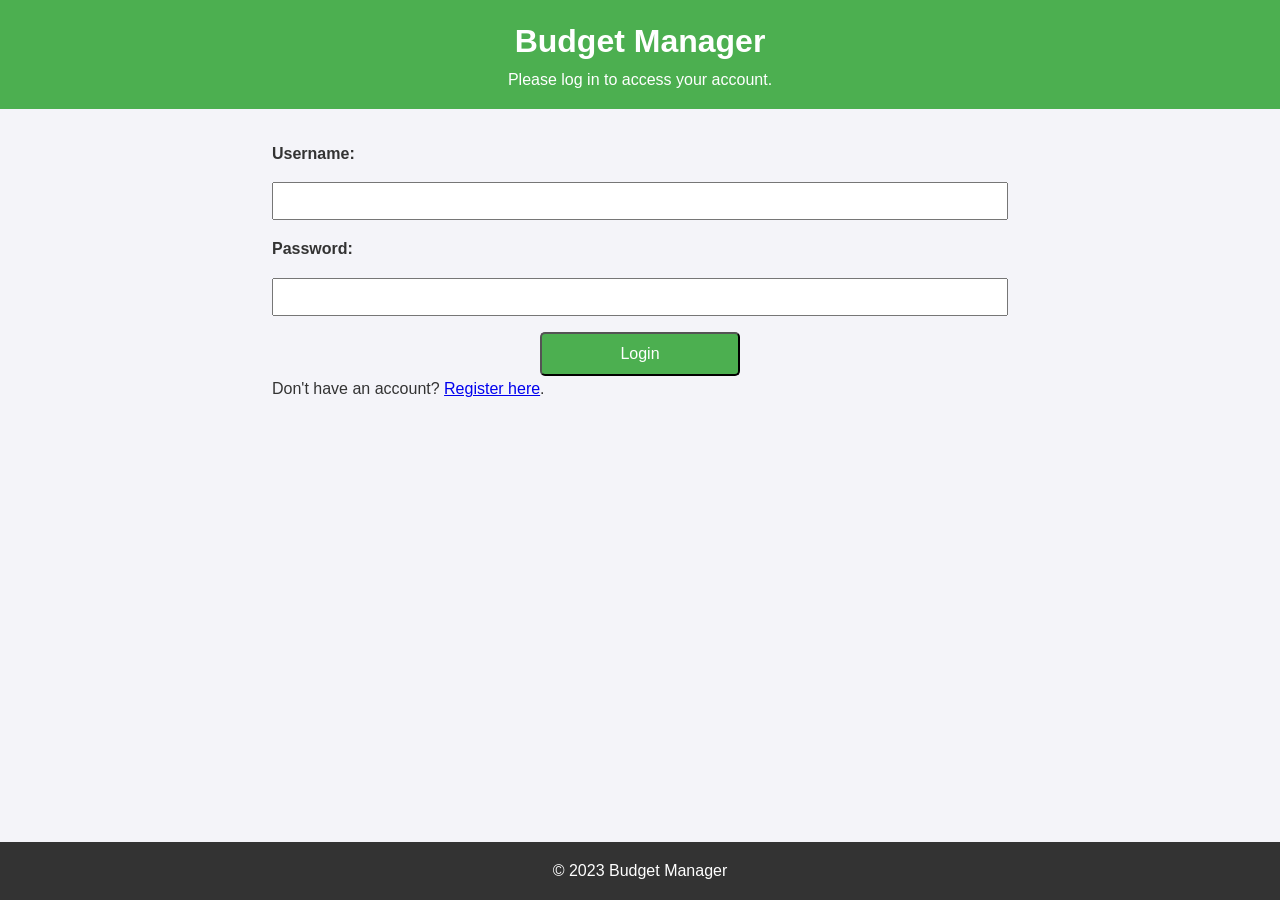
<file: index.html>
<!DOCTYPE html>
<html lang="en">
<head>
    <meta charset="UTF-8">
    <meta name="viewport" content="width=device-width, initial-scale=1.0">
    <title>Budget Manager</title>
    <link rel="stylesheet" href="style.css">
</head>
<body>
    <header>
        <h1>Welcome to Budget Manager</h1>
        <p>Manage your expenses, savings, and income effortlessly.</p>
        <header>
            <h1>Budget Manager</h1>
            <p>Welcome, <span id="username-display"></span>!</p>
            <button id="logout-btn" class="btn">Logout</button>
        </header>
    </header>

    <main>
        <div class="welcome-buttons">
            <a href="add-data.html" class="btn">Add Expenses/Savings/Income</a>
            <a href="set-goals.html" class="btn">Set Goals</a>
            <a href="reports.html" class="btn">View Reports</a>
        </div>
    </main>

    <footer>
        <p>&copy; 2023 Budget Manager</p>
    </footer>

    <script src="script.js"></script>
</body>
</html>
</file>
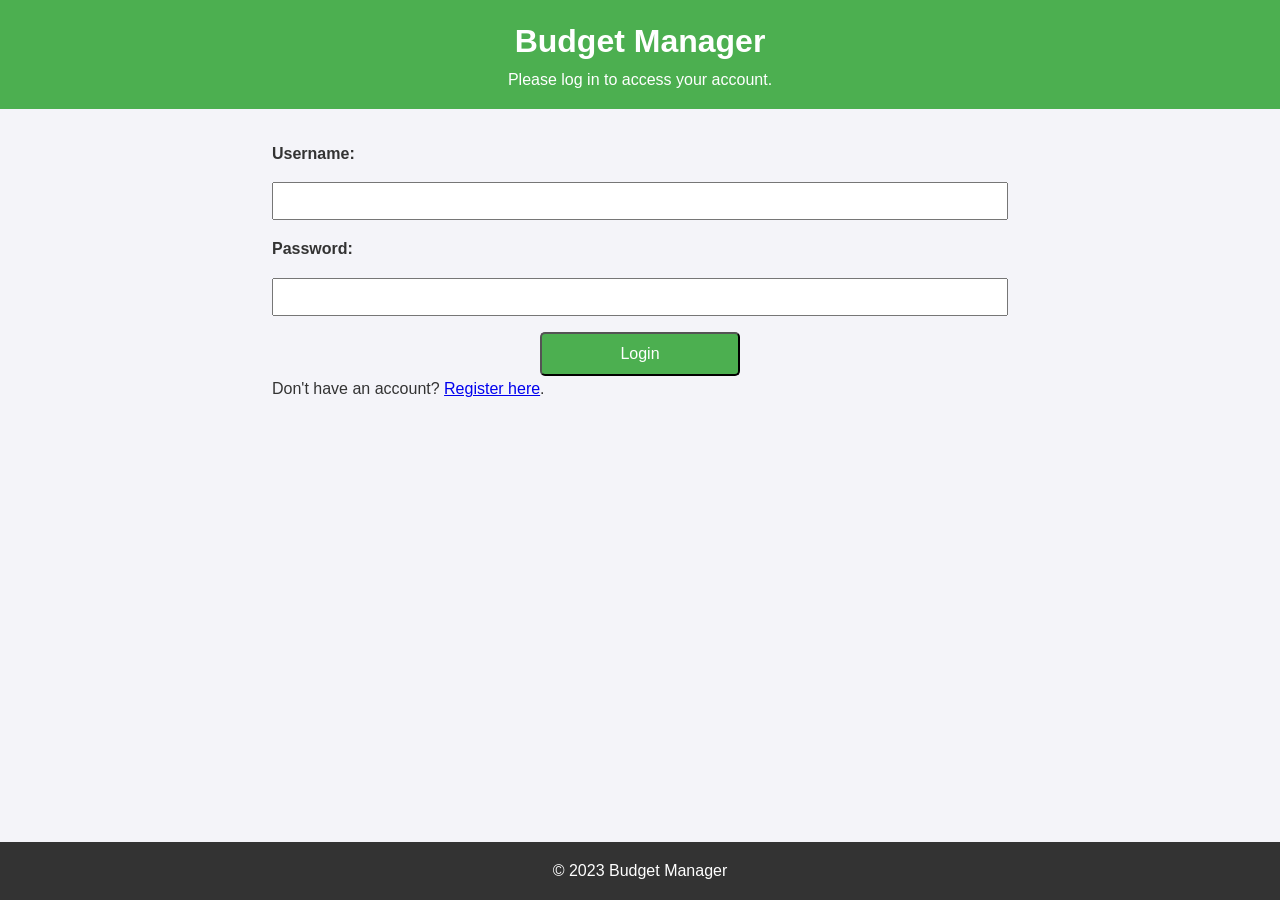
<file: add-data.html>
<!DOCTYPE html>
<html lang="en">
<head>
    <meta charset="UTF-8">
    <meta name="viewport" content="width=device-width, initial-scale=1.0">
    <title>Add Data</title>
    <link rel="stylesheet" href="style.css">
</head>
<body>
    <header>
        <h1>Add Expenses, Savings, and Income</h1>
        <header>
            <h1>Budget Manager</h1>
            <p>Welcome, <span id="username-display"></span>!</p>
            <button id="logout-btn" class="btn">Logout</button>
        </header>
    </header>

    <main>
        <form id="data-form">
            <label for="type">Type:</label>
            <select id="type" name="type">
                <option value="expense">Expense</option>
                <option value="savings">Savings</option>
                <option value="income">Income</option>
            </select>

            <label for="amount">Amount ($):</label>
            <input type="number" id="amount" name="amount" required>

            <label for="description">Description:</label>
            <input type="text" id="description" name="description" required>

            <button type="submit" class="btn">Submit</button>
        </form>

        <div id="notification" class="hidden"></div>
    </main>

    <footer>
        <a href="index.html" class="btn">Back to Home</a>
    </footer>

    <script src="script.js"></script>
</body>
</html>
</file>
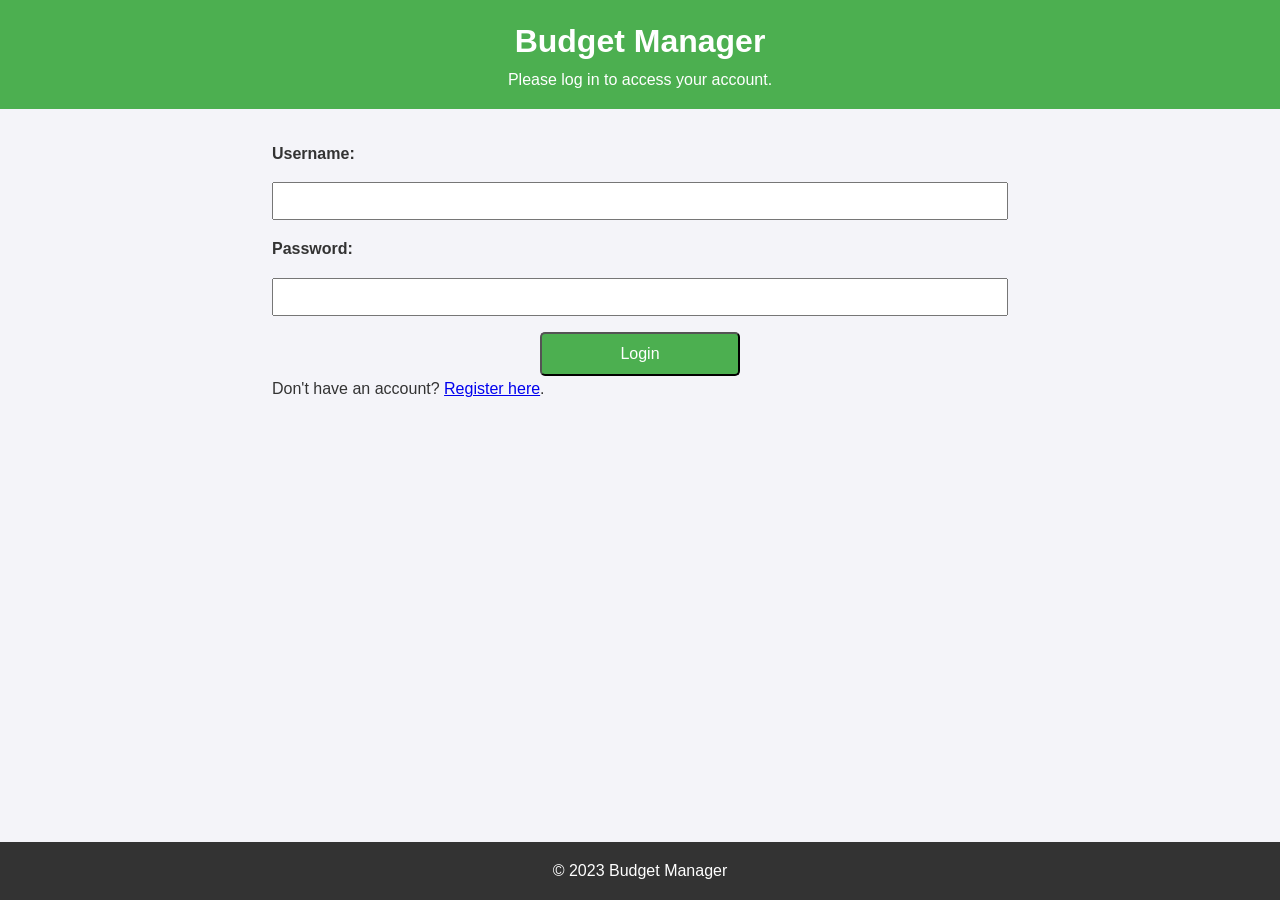
<file: login.html>
<!DOCTYPE html>
<html lang="en">
<head>
    <meta charset="UTF-8">
    <meta name="viewport" content="width=device-width, initial-scale=1.0">
    <title>Login - Budget Manager</title>
    <link rel="stylesheet" href="style.css">
</head>
<body>
    <header>
        <h1>Budget Manager</h1>
        <p>Please log in to access your account.</p>
    </header>

    <main>
        <form id="login-form">
            <label for="username">Username:</label>
            <input type="text" id="username" name="username" required>

            <label for="password">Password:</label>
            <input type="password" id="password" name="password" required>

            <button type="submit" class="btn">Login</button>
        </form>

        <div id="login-notification" class="hidden"></div>
        <p>Don't have an account? <a href="register.html">Register here</a>.</p>
    </main>

    <footer>
        <p>&copy; 2023 Budget Manager</p>
    </footer>

    <script src="script.js"></script>
</body>
</html>
</file>
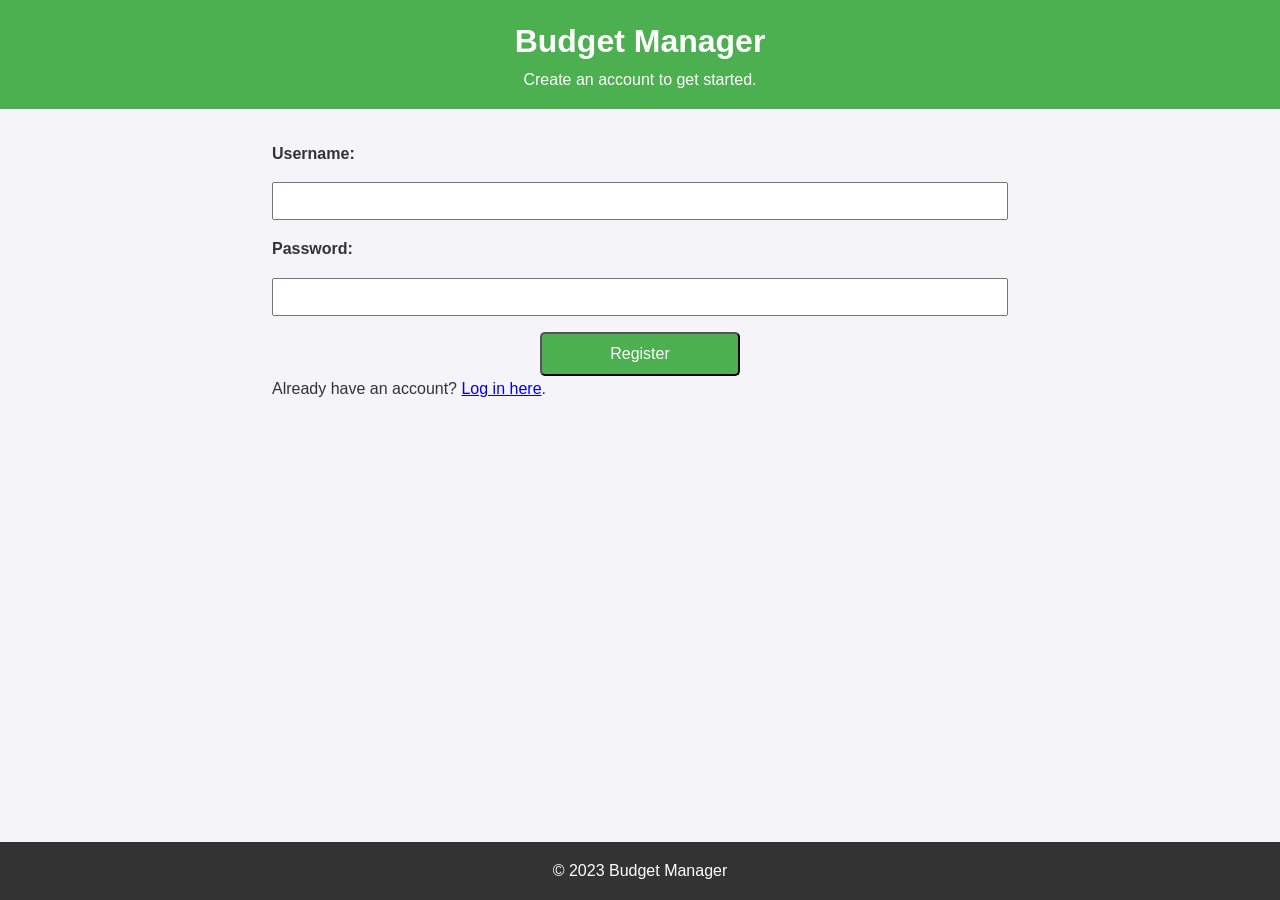
<file: register.html>
<!DOCTYPE html>
<html lang="en">
<head>
    <meta charset="UTF-8">
    <meta name="viewport" content="width=device-width, initial-scale=1.0">
    <title>Register - Budget Manager</title>
    <link rel="stylesheet" href="style.css">
</head>
<body>
    <header>
        <h1>Budget Manager</h1>
        <p>Create an account to get started.</p>
    </header>

    <main>
        <form id="register-form">
            <label for="new-username">Username:</label>
            <input type="text" id="new-username" name="new-username" required>

            <label for="new-password">Password:</label>
            <input type="password" id="new-password" name="new-password" required>

            <button type="submit" class="btn">Register</button>
        </form>

        <div id="register-notification" class="hidden"></div>
        <p>Already have an account? <a href="login.html">Log in here</a>.</p>
    </main>

    <footer>
        <p>&copy; 2023 Budget Manager</p>
    </footer>

    <script src="script.js"></script>
</body>
</html>
</file>
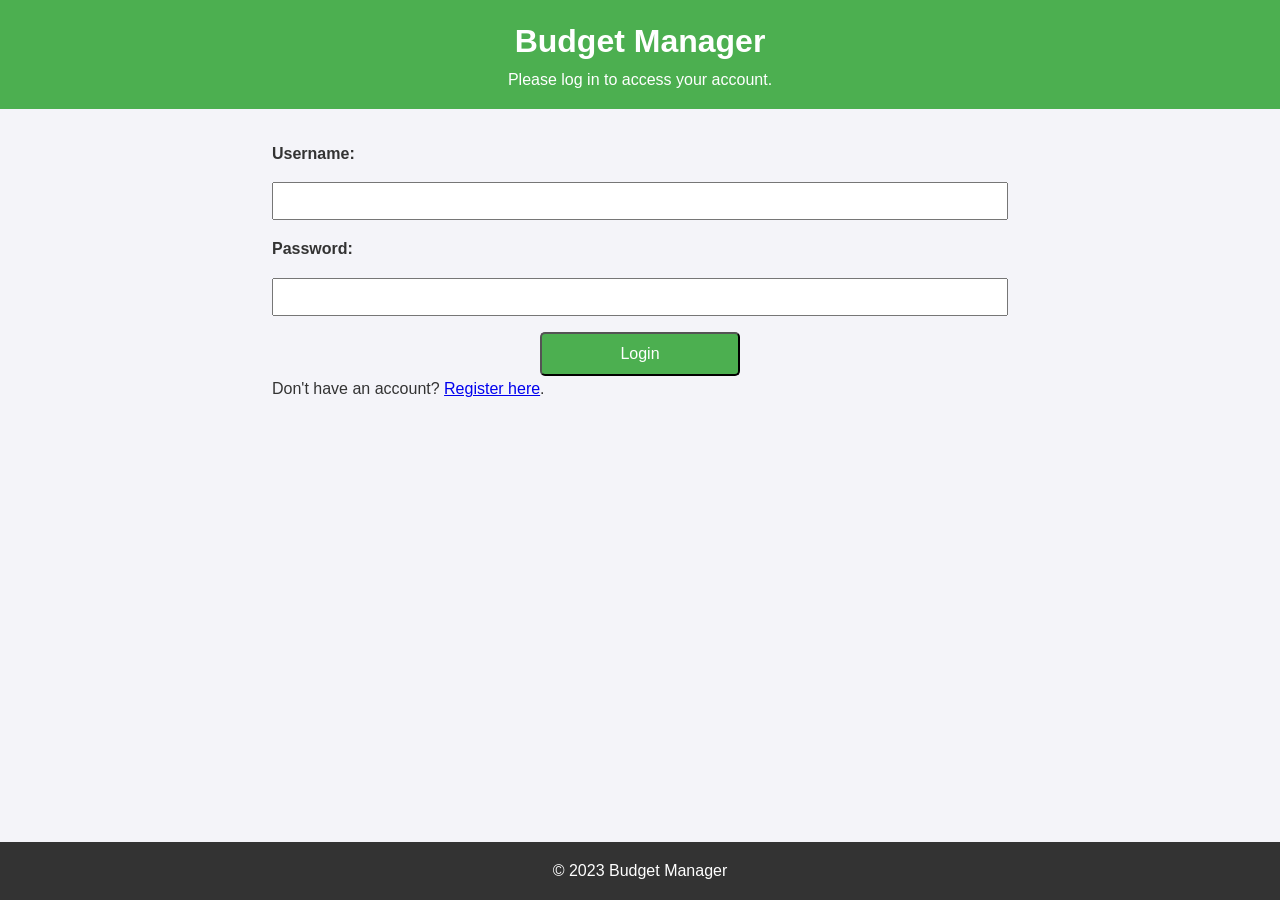
<file: set-goals.html>
<!DOCTYPE html>
<html lang="en">
<head>
    <meta charset="UTF-8">
    <meta name="viewport" content="width=device-width, initial-scale=1.0">
    <title>Set Goals</title>
    <link rel="stylesheet" href="style.css">
</head>
<body>
    <header>
        <h1>Set Your Financial Goals</h1>
    </header>

    <main>
        <form id="goal-form">
            <label for="goal-type">Goal Type:</label>
            <select id="goal-type" name="goal-type">
                <option value="savings">Savings</option>
                <option value="expense-limit">Expense Limit</option>
            </select>

            <label for="goal-amount">Target Amount ($):</label>
            <input type="number" id="goal-amount" name="goal-amount" required>

            <button type="submit" class="btn">Set Goal</button>
        </form>

        <div id="goal-notification" class="hidden"></div>
    </main>

    <footer>
        <a href="index.html" class="btn">Back to Home</a>
    </footer>

    <script src="script.js"></script>
</body>
</html>
</file>
<file: style.css>
* {
    margin: 0;
    padding: 0;
    box-sizing: border-box;
}

body {
    font-family: Arial, sans-serif;
    background-color: #f4f4f9;
    color: #333;
    line-height: 1.6;
}

header {
    background: #4CAF50;
    color: white;
    padding: 1rem 0;
    text-align: center;
}

main {
    padding: 2rem;
    max-width: 800px;
    margin: 0 auto;
}

form {
    display: flex;
    flex-direction: column;
    gap: 1rem;
}

label {
    font-weight: bold;
}

input, select, button {
    padding: 0.5rem;
    font-size: 1rem;
}

.btn {
    background: #4CAF50;
    color: white;
    padding: 0.7rem;
    text-align: center;
    text-decoration: none;
    display: inline-block;
    border-radius: 5px;
    cursor: pointer;
}

.btn:hover {
    background: #45a049;
}

.hidden {
    display: none;
}

footer {
    text-align: center;
    padding: 1rem 0;
    background: #333;
    color: white;
    position: fixed;
    width: 100%;
    bottom: 0;
}
/* Base Styles */
* {
    margin: 0;
    padding: 0;
    box-sizing: border-box;
}

body {
    font-family: Arial, sans-serif;
    background-color: #f4f4f9;
    color: #333;
    line-height: 1.6;
}

header {
    background: #4CAF50;
    color: white;
    padding: 1rem 0;
    text-align: center;
}

main {
    padding: 2rem;
    max-width: 800px;
    margin: 0 auto;
}

form {
    display: flex;
    flex-direction: column;
    gap: 1rem;
}

label {
    font-weight: bold;
}

input, select, button {
    padding: 0.5rem;
    font-size: 1rem;
    width: 100%;
    max-width: 100%;
}

.btn {
    background: #4CAF50;
    color: white;
    padding: 0.7rem;
    text-align: center;
    text-decoration: none;
    display: inline-block;
    border-radius: 5px;
    cursor: pointer;
    width: 100%;
    max-width: 200px;
    margin: 0 auto;
}

.btn:hover {
    background: #45a049;
}

.hidden {
    display: none;
}

footer {
    text-align: center;
    padding: 1rem 0;
    background: #333;
    color: white;
    position: fixed;
    width: 100%;
    bottom: 0;
}

/* Responsive Design */
@media (max-width: 768px) {
    main {
        padding: 1rem;
    }

    header h1 {
        font-size: 1.5rem;
    }

    form {
        gap: 0.5rem;
    }

    input, select, button {
        font-size: 0.9rem;
    }

    .btn {
        max-width: 150px;
    }
}

@media (max-width: 480px) {
    header h1 {
        font-size: 1.2rem;
    }

    form {
        gap: 0.3rem;
    }

    input, select, button {
        font-size: 0.8rem;
        padding: 0.4rem;
    }

    .btn {
        max-width: 120px;
        padding: 0.5rem;
    }
}
</file>
